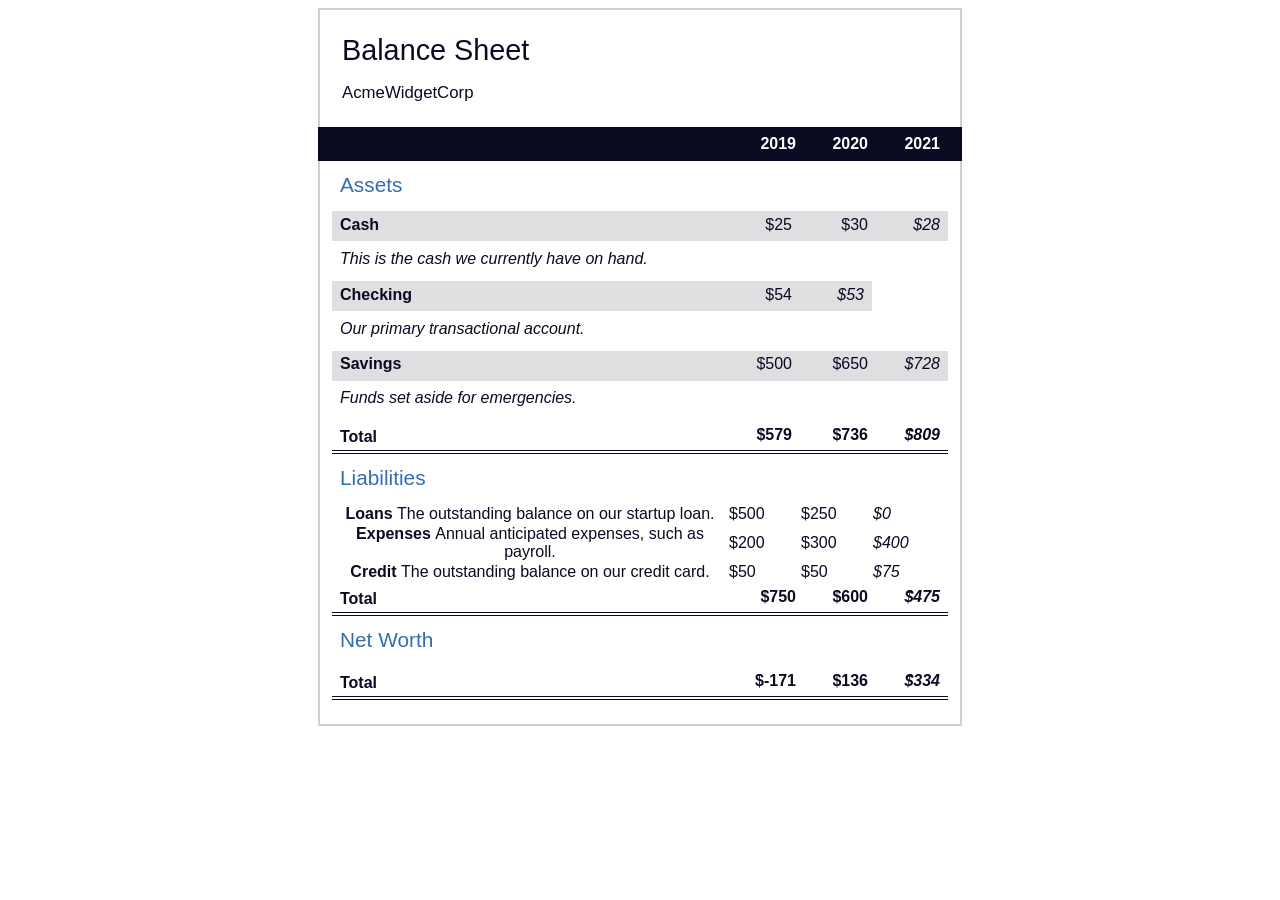
<file: CCS Pseudo Selectors/index.html>
<!DOCTYPE html>
<html>
    <head>
         <meta charset="UTF-8">
         <meta name="viewport" content="width=device-width, initial-scale=1.0">
         <title>Balance Sheet</title>
         <link rel="stylesheet" type="text/css" href="./styles.css">
    </head>
    <body>
        <main>
            <section> <!-- enborders the whole table-->
                <h1> <!-- heading + subtitle-->
                    <span class="flex">   <!--creates a flexbox container for the 2 spans-->
                        <span>AcmeWidgetCorp</span> <!--creating separation in heading elements so that we can later reverse them in CSS for accesicility screen readers: reading first the balance sheet, then the company, will make the reader think the company belongs to the balance sheet.  -->
                        <span>Balance Sheet</span>
                    </span>
                </h1>
                <div id="years" aria-hidden="true"> <!-- black-label year container-->    <!--aria-hidden to hide this section to screen reader; it will be confusing to hear the company and then year, no hearing reference -->                  
                    <span class="year">2019</span> <!--year containers x 3-->
                    <span class="year">2020</span> 
                    <span class="year">2021</span> 
                </div>
                <div class="table-wrap"> <!--container surrounding the 3 tables-->
                    <table>  <!-- Table 1; Assets -->
                        <caption>Assets</caption> <!-- table title, must be place first in hiearchy-->
                        <thead> <!--Invisible, only for screen reading purposes--> <!--table head, as specified below, this is a row-->
                            <tr> <!--table row-->
                              <td></td> <!--empty. Needed for screen reader 4 colum layout-->
                              <th><span class="sr-only year">2019</span></th> <!--screen reader only; year-->
                              <th><span class="sr-only year">2020</span></th>
                              <th class="current"><span class="sr-only year">2021</span></th> <!--class current-->
                            </tr>
                        </thead>
                        <tbody> <!-- visibile table beings-->
                            <tr class="data"> <!--row 1; Cash-->
                                <th>Cash <span class="description">This is the cash we currently have on hand.</span></th> <!--table head; + span:description-->
                                <td>$25</td> <!-- data cell 1 -->
                                <td>$30</td> <!-- data cell 2 -->
                                <td class="current">$28</td> <!-- data cell 3; class current-->
                            </tr> 
                            <tr class="data"> <!--row 2; Checking -->
                                <th>Checking <span class="description">Our primary transactional account.</span></th> 
                                <td>$54</td>  
                                <td class="current">$53</td> 
                            </tr>
                            <tr class="data"> <!--row 3-->
                                <th>Savings <span class="description">Funds set aside for emergencies.</span></th>
                                <td>$500</td>
                                <td>$650</td>
                                <td class="current">$728</td>
                            </tr>
                            <tr class="total"> <!--total-->
                                <th>Total <span class="sr-only">Assets</span></th> <!--Acccesibility; visually, customers should only see "Total" (Seeing "Total Assets" is redoundant). But, accesibility customers should be able to hear "Total Assets", for orientation. -->
                                <td>$579</td>
                                <td>$736</td>
                                <td class="current">$809</td>
                            </tr> 
                        </tbody>
                    </table>
                    <table> <!-- Table 2; Liabilities -->
                        <caption>Liabilities</caption> <!--table title, must be place first in hiearchy-->
                        <thead>  <!--Invisible, only for screen reading purposes--> <!--table head, as specified below, this is a row-->
                            <tr> <!--table row-->
                                <td></td> <!--empty. Needed for screen reader 4 colum layout-->
                                <th><span class="sr-only">2019</span></th> <!--screen reader only; year-->
                                <th><span class="sr-only">2020</span></th>
                                <th><span class="sr-only">2021</span></th>
                              <tr>
                        </thead>
                        <tbody> <!-- visibile table beings-->
                            <tr class="data"></tr> <!--row 1; Loans-->
                                <th>Loans <span class="description">The outstanding balance on our startup loan.</span></th>
                                <td>$500</td>
                                <td>$250</td>
                                <td class="current">$0</td>
                            <tr class="data"></tr> <!--row 2; Expenses-->
                                <th>Expenses <span class="description">Annual anticipated expenses, such as payroll.</span></th>
                                <td>$200</td>
                                <td>$300</td>
                                <td class="current">$400</td>
                            <tr class="data"></tr> <!--row 3; Credit-->
                                <th>Credit <span class="description">The outstanding balance on our credit card.</span></th>
                                <td>$50</td>
                                <td>$50</td>
                                <td class="current">$75</td>
                            <tr class="total"> <!--total-->
                                <th>Total <span class="sr-only">Liabilities</span></th>  <!--Acccesibility: visually, customers should only see "Total" (Seeing "Total Liabilities" is redoundant). But, accesibility customers should be able to hear "Total Liabilities", for orientation. -->
                                <td>$750</td>
                                <td>$600</td>
                                <td class="current">$475</td>
                            </tr> 
                        </tbody>
                    </table> 
                    <table> <!-- Table 3; Net Worth -->
                        <caption>Net Worth</caption> <!-- Remeber, a captions must be the first element of a table-->
                        <thead>
                            <tr>
                                <td></td> <!--empty-->
                                <th><span class="sr-only">2019</span></th>
                                <th><span class="sr-only">2020</span></th>
                                <th><span class="sr-only">2021</span></th>
                            </tr>
                        </thead>
                        <tbody>
                            <tr class="total"> <!--the TOTAL row-->
                                <th>Total <span class="sr-only">Net Worth</span></th> <!--Acccesibility: visually, customers should only see "Total" (Seeing "Total Net Worth" is redoundant). But, accesibility customers should be able to hear "Total New Worth", for orientation.-->
                                <td>$-171</td>
                                <td>$136</td>
                                <td class="current">$334</td>
                              </tr> 
                        </tbody>
                    </table> 
                </div>
            </section>
        </main>
    </body>
</html>
</file>
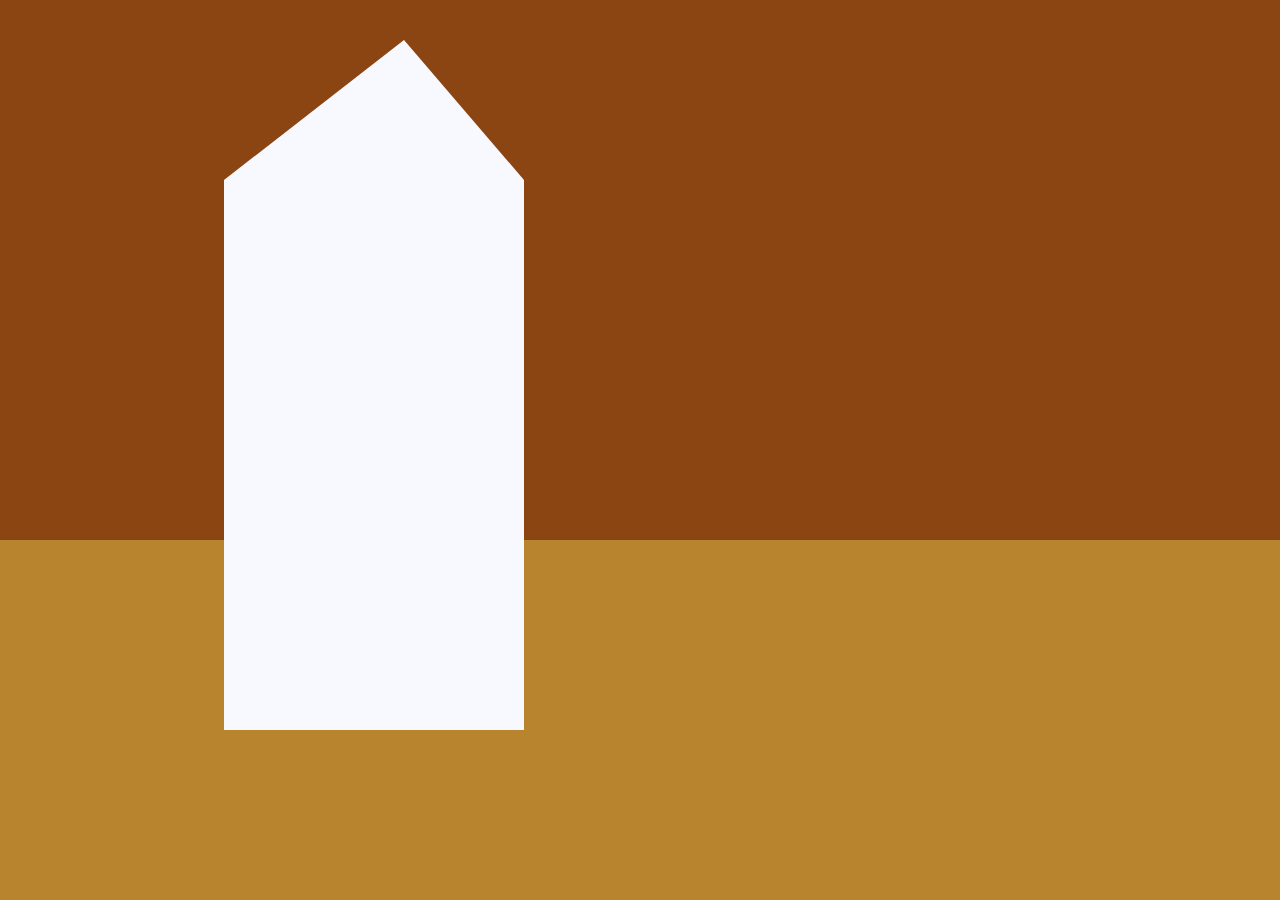
<file: Picasso/index.html>
<!DOCTYPE html>
<html>
  <head>
    <meta charset="utf-8">
    <title>Picasso Painting</title>
    <link rel="stylesheet" type="text/css" href="./styles.css" />
    <link rel="stylesheet" href="https://use.fontawesome.com/releases/v5.8.2/css/all.css"/>
  </head>
  <body>
    <div id="back-wall"></div> <!--background-->
      <div class="characters"></div> <!-- painting's characters container-->
       <div id="offwhite-character"> <!-- offwhite character container-->
          <div id="white-hat"></div> <!--white hat-->
          <div id="black-mask"> <!-- black  mask-->
            <div class="eyes left"></div> <!--mask's left eye-->
            <div class="eyes right"></div> <!-- mask's right eye-->
          </div> 
          <div id="gray-instrument"> <!-- gray instrument-->
            <div class="black-dot"></div> <!--gray instrument's black dot 1-->
            <div class="black-dot"></div> <!--gray instrument's black dot 2-->
            <div class="black-dot"></div> <!--gray instrument's black dot 3-->
            <div class="black-dot"></div> <!--gray instrument's black dot 4-->
            <div class="black-dot"></div> <!--gray instrument's black dot 5-->
          </div> 
          <div id="tan-table"></div> <!-- tan table-->
       </div>
  </body>
</html>
</file>
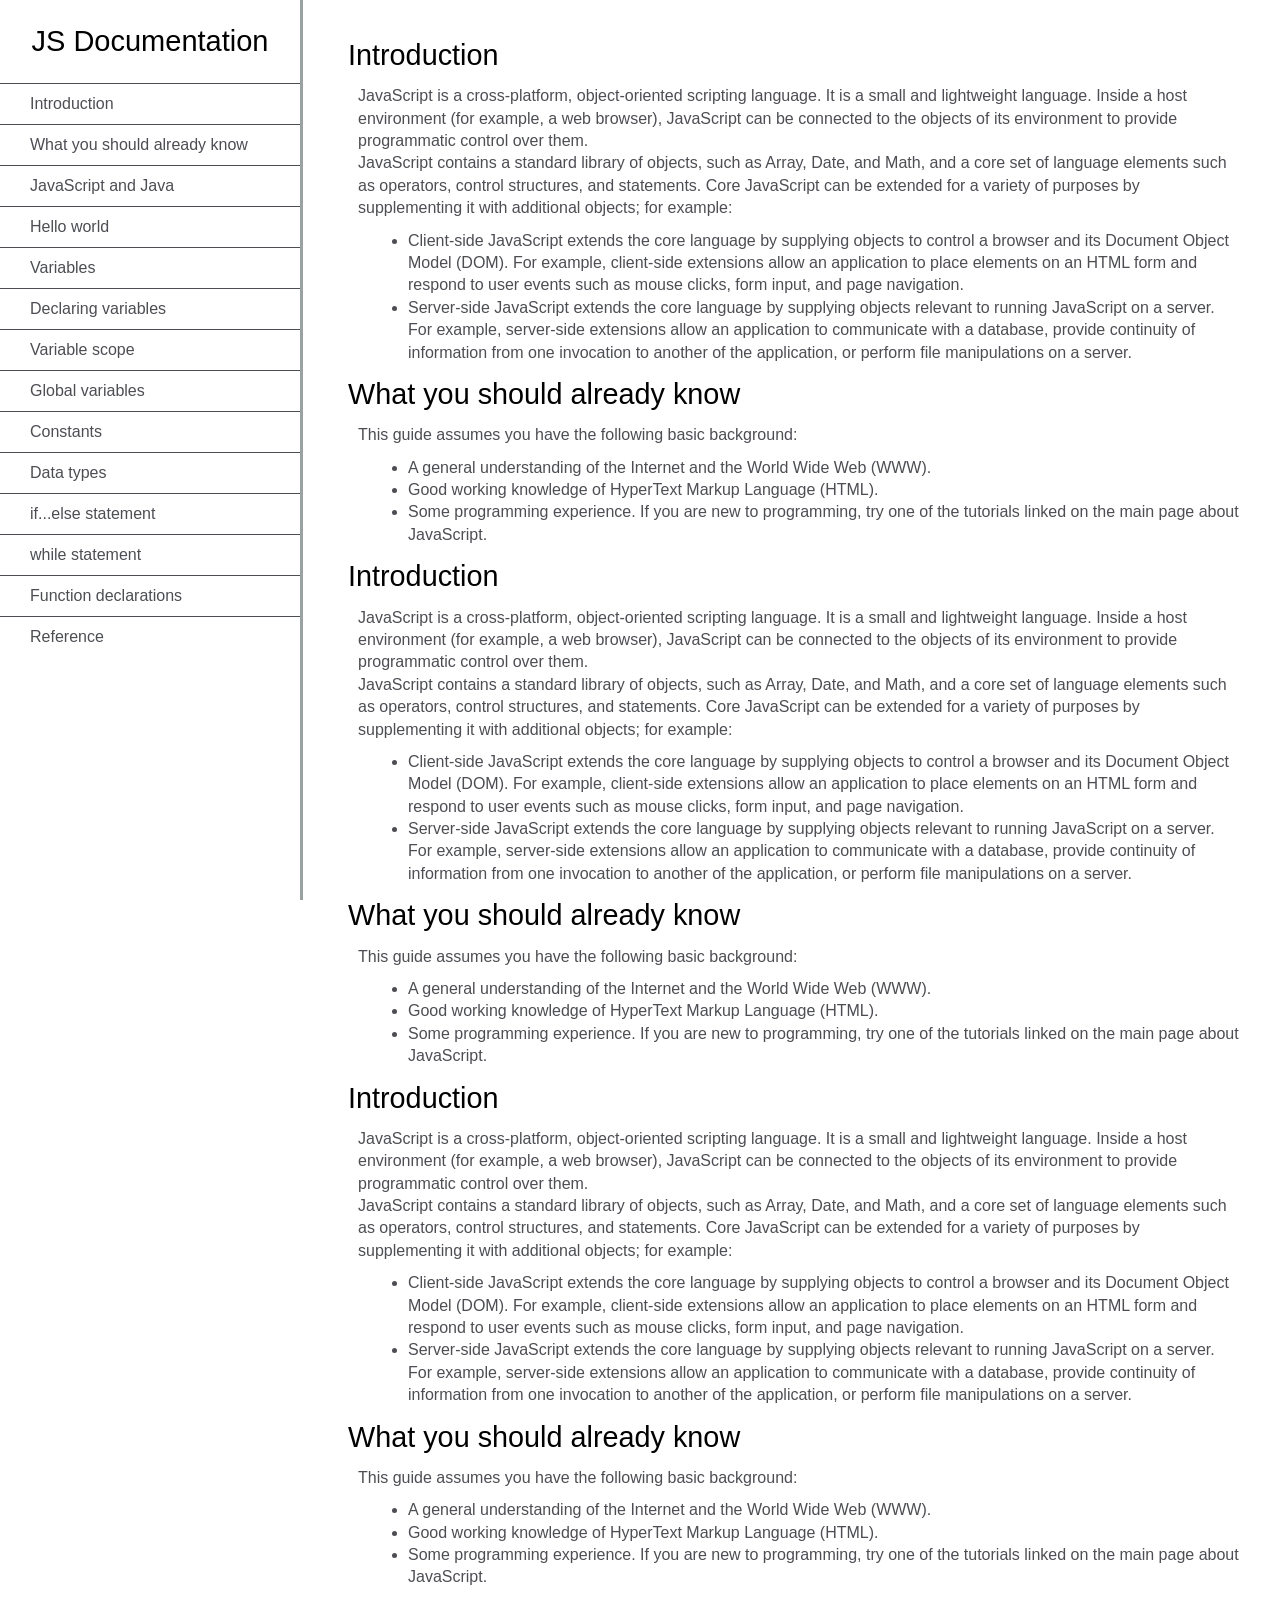
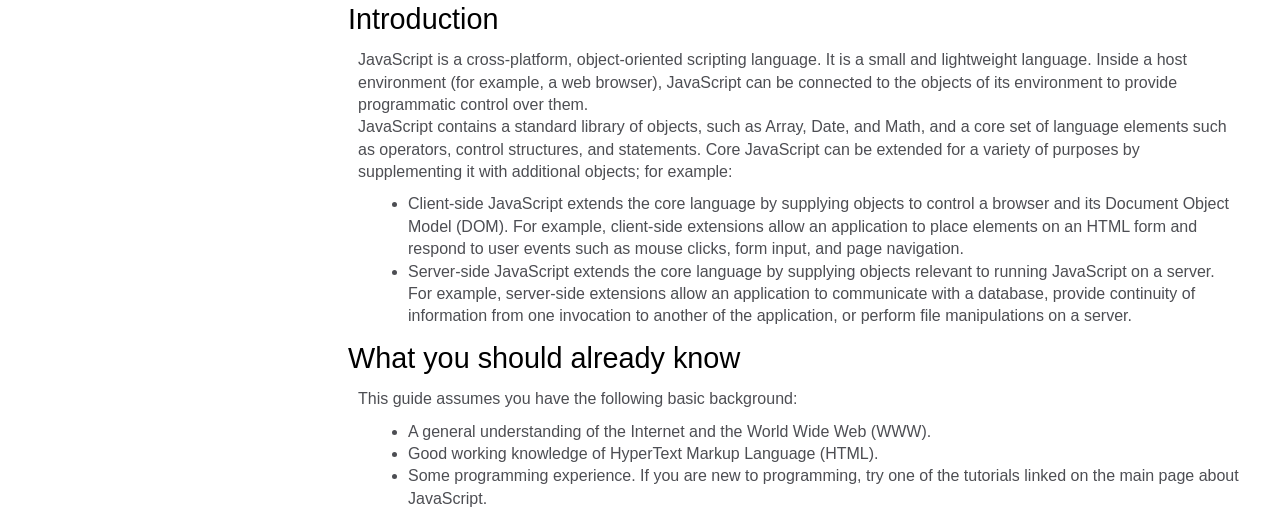
<file: Technical Documentation/index.html>
<!DOCTYPE html>
<html lang="en">
  <head>
    <meta charset="UTF-8" />
    <meta name="viewport" content="width=device-width, initial-scale=1.0" />
    <link href="styles.css" rel="stylesheet" type="text/css" />
    <title>TESTS</title>
  </head>
  <body>
    <nav id="navbar">
      <header>JS Documentation</header>
      <ul id="navbar-list">
        <li>
          <a class="nav-link" href="#Introduction">Introduction</a>
        </li>
        <li>
          <a class="nav-link" href="#What_you_should_already_know"
            >What you should already know</a
          >
        </li>
        <li>
          <a class="nav-link" href="#JavaScript_and_Java"
            >JavaScript and Java</a
          >
        </li>
        <li><a class="nav-link" href="#Hello_world">Hello world</a></li>
        <li><a class="nav-link" href="#Variables">Variables</a></li>
        <li>
          <a class="nav-link" href="#Declaring_variables"
            >Declaring variables</a
          >
        </li>
        <li><a class="nav-link" href="#Variable_scope">Variable scope</a></li>
        <li>
          <a class="nav-link" href="#Global_variables">Global variables</a>
        </li>
        <li><a class="nav-link" href="#Constants">Constants</a></li>
        <li><a class="nav-link" href="#Data_types">Data types</a></li>
        <li>
          <a class="nav-link" href="#if...else_statement"
            >if...else statement</a
          >
        </li>
        <li><a class="nav-link" href="#while_statement">while statement</a></li>
        <li>
          <a class="nav-link" href="#Function_declarations"
            >Function declarations</a
          >
        </li>
        <li><a class="nav-link" href="#Reference">Reference</a></li>
      </ul>
    </nav>
    <div id="main-doc">
      <section class="main-section">
        <header>Introduction</header>
        <article>
          <p>
            JavaScript is a cross-platform, object-oriented scripting language.
            It is a small and lightweight language. Inside a host environment
            (for example, a web browser), JavaScript can be connected to the
            objects of its environment to provide programmatic control over
            them.
            <br />
            JavaScript contains a standard library of objects, such as Array,
            Date, and Math, and a core set of language elements such as
            operators, control structures, and statements. Core JavaScript can
            be extended for a variety of purposes by supplementing it with
            additional objects; for example:
          </p>
          <ul>
            <li>
              Client-side JavaScript extends the core language by supplying
              objects to control a browser and its Document Object Model (DOM).
              For example, client-side extensions allow an application to place
              elements on an HTML form and respond to user events such as mouse
              clicks, form input, and page navigation.
            </li>
            <li>
              Server-side JavaScript extends the core language by supplying
              objects relevant to running JavaScript on a server. For example,
              server-side extensions allow an application to communicate with a
              database, provide continuity of information from one invocation to
              another of the application, or perform file manipulations on a
              server.
            </li>
          </ul>
        </article>
      </section>
      <section class="main-section">
        <header>What you should already know</header>
        <article>
          <p>This guide assumes you have the following basic background:</p>
          <ul>
            <li>
              A general understanding of the Internet and the World Wide Web
              (WWW).
            </li>
            <li>Good working knowledge of HyperText Markup Language (HTML).</li>
            <li>
              Some programming experience. If you are new to programming, try
              one of the tutorials linked on the main page about JavaScript.
            </li>
          </ul>
        </article>
      </section>
      <section class="main-section">
        <header>Introduction</header>
        <article>
          <p>
            JavaScript is a cross-platform, object-oriented scripting language.
            It is a small and lightweight language. Inside a host environment
            (for example, a web browser), JavaScript can be connected to the
            objects of its environment to provide programmatic control over
            them. <br />
            JavaScript contains a standard library of objects, such as Array,
            Date, and Math, and a core set of language elements such as
            operators, control structures, and statements. Core JavaScript can
            be extended for a variety of purposes by supplementing it with
            additional objects; for example:
          </p>
          <ul>
            <li>
              Client-side JavaScript extends the core language by supplying
              objects to control a browser and its Document Object Model (DOM).
              For example, client-side extensions allow an application to place
              elements on an HTML form and respond to user events such as mouse
              clicks, form input, and page navigation.
            </li>
            <li>
              Server-side JavaScript extends the core language by supplying
              objects relevant to running JavaScript on a server. For example,
              server-side extensions allow an application to communicate with a
              database, provide continuity of information from one invocation to
              another of the application, or perform file manipulations on a
              server.
            </li>
          </ul>
        </article>
      </section>
      <section class="main-section">
        <header>What you should already know</header>
        <article>
          <p>This guide assumes you have the following basic background:</p>
          <ul>
            <li>
              A general understanding of the Internet and the World Wide Web
              (WWW).
            </li>
            <li>Good working knowledge of HyperText Markup Language (HTML).</li>
            <li>
              Some programming experience. If you are new to programming, try
              one of the tutorials linked on the main page about JavaScript.
            </li>
          </ul>
        </article>
      </section>
      <section class="main-section">
        <header>Introduction</header>
        <article>
          <p>
            JavaScript is a cross-platform, object-oriented scripting language.
            It is a small and lightweight language. Inside a host environment
            (for example, a web browser), JavaScript can be connected to the
            objects of its environment to provide programmatic control over
            them. <br />
            JavaScript contains a standard library of objects, such as Array,
            Date, and Math, and a core set of language elements such as
            operators, control structures, and statements. Core JavaScript can
            be extended for a variety of purposes by supplementing it with
            additional objects; for example:
          </p>
          <ul>
            <li>
              Client-side JavaScript extends the core language by supplying
              objects to control a browser and its Document Object Model (DOM).
              For example, client-side extensions allow an application to place
              elements on an HTML form and respond to user events such as mouse
              clicks, form input, and page navigation.
            </li>
            <li>
              Server-side JavaScript extends the core language by supplying
              objects relevant to running JavaScript on a server. For example,
              server-side extensions allow an application to communicate with a
              database, provide continuity of information from one invocation to
              another of the application, or perform file manipulations on a
              server.
            </li>
          </ul>
        </article>
      </section>
      <section class="main-section">
        <header>What you should already know</header>
        <article>
          <p>This guide assumes you have the following basic background:</p>
          <ul>
            <li>
              A general understanding of the Internet and the World Wide Web
              (WWW).
            </li>
            <li>Good working knowledge of HyperText Markup Language (HTML).</li>
            <li>
              Some programming experience. If you are new to programming, try
              one of the tutorials linked on the main page about JavaScript.
            </li>
          </ul>
        </article>
      </section>
      <section class="main-section">
        <header>Introduction</header>
        <article>
          <p>
            JavaScript is a cross-platform, object-oriented scripting language.
            It is a small and lightweight language. Inside a host environment
            (for example, a web browser), JavaScript can be connected to the
            objects of its environment to provide programmatic control over
            them. <br />
            JavaScript contains a standard library of objects, such as Array,
            Date, and Math, and a core set of language elements such as
            operators, control structures, and statements. Core JavaScript can
            be extended for a variety of purposes by supplementing it with
            additional objects; for example:
          </p>
          <ul>
            <li>
              Client-side JavaScript extends the core language by supplying
              objects to control a browser and its Document Object Model (DOM).
              For example, client-side extensions allow an application to place
              elements on an HTML form and respond to user events such as mouse
              clicks, form input, and page navigation.
            </li>
            <li>
              Server-side JavaScript extends the core language by supplying
              objects relevant to running JavaScript on a server. For example,
              server-side extensions allow an application to communicate with a
              database, provide continuity of information from one invocation to
              another of the application, or perform file manipulations on a
              server.
            </li>
          </ul>
        </article>
      </section>
      <section class="main-section">
        <header>What you should already know</header>
        <article>
          <p>This guide assumes you have the following basic background:</p>
          <ul>
            <li>
              A general understanding of the Internet and the World Wide Web
              (WWW).
            </li>
            <li>Good working knowledge of HyperText Markup Language (HTML).</li>
            <li>
              Some programming experience. If you are new to programming, try
              one of the tutorials linked on the main page about JavaScript.
            </li>
          </ul>
        </article>
      </section>
    </div>
  </body>
</html>
</file>
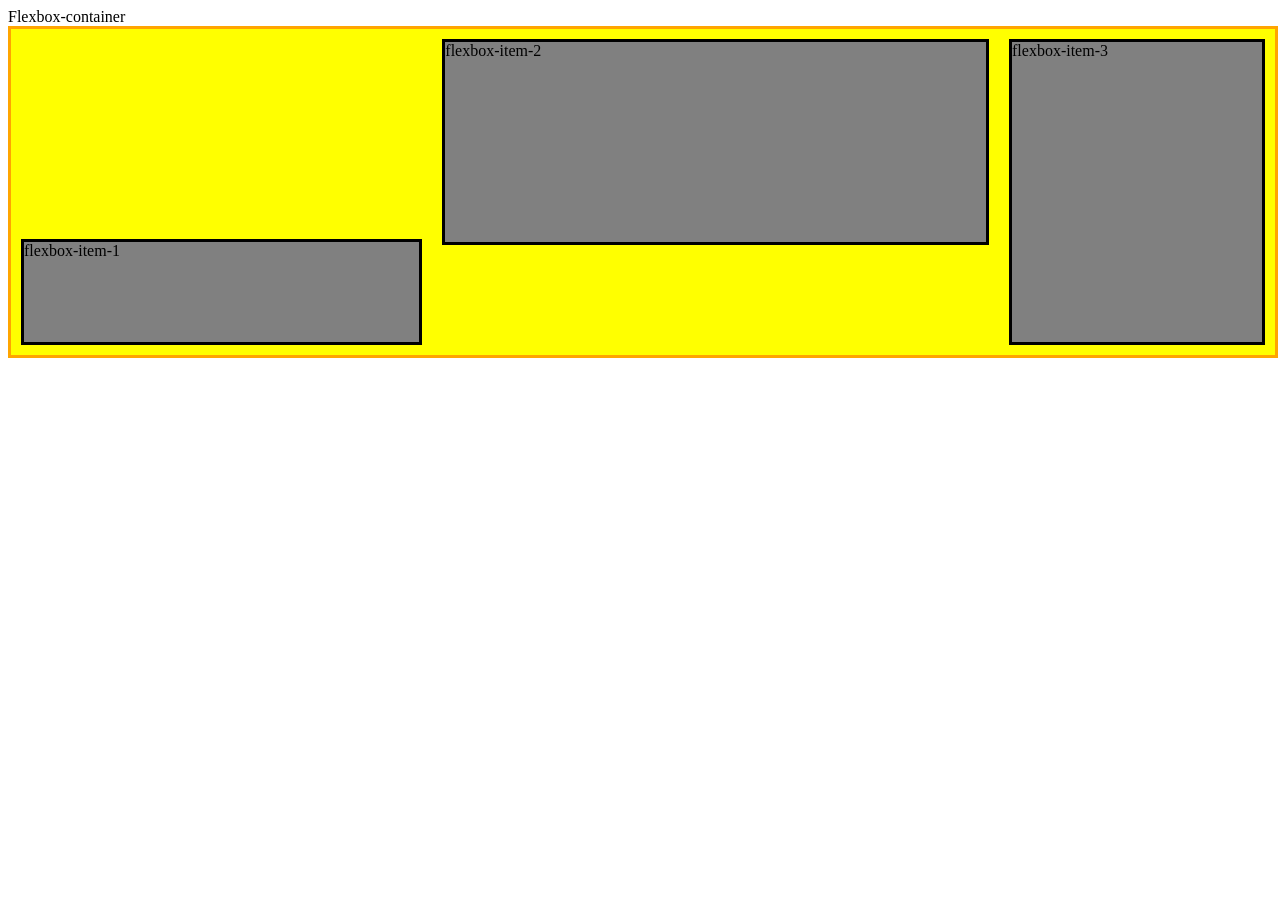
<file: Test - flexbox/index.html>
<!DOCTYPE html>
<html lang="en">
  <head>
    <meta charset="UTF-8" />
    <meta name="viewport" content="width=device-width, initial-scale=1.0" />
    <link href="styles.css" rel="stylesheet" type="text/css" />
    <title>Test</title>
  </head>
  <body>
    Flexbox-container
    <div class="flexbox-container">
      <div class="flexbox-item flexbox-item-1">flexbox-item-1</div>
      <div class="flexbox-item flexbox-item-2">flexbox-item-2</div>
      <div class="flexbox-item flexbox-item-3">flexbox-item-3</div>
    </div>
  </body>
</html>
</file>
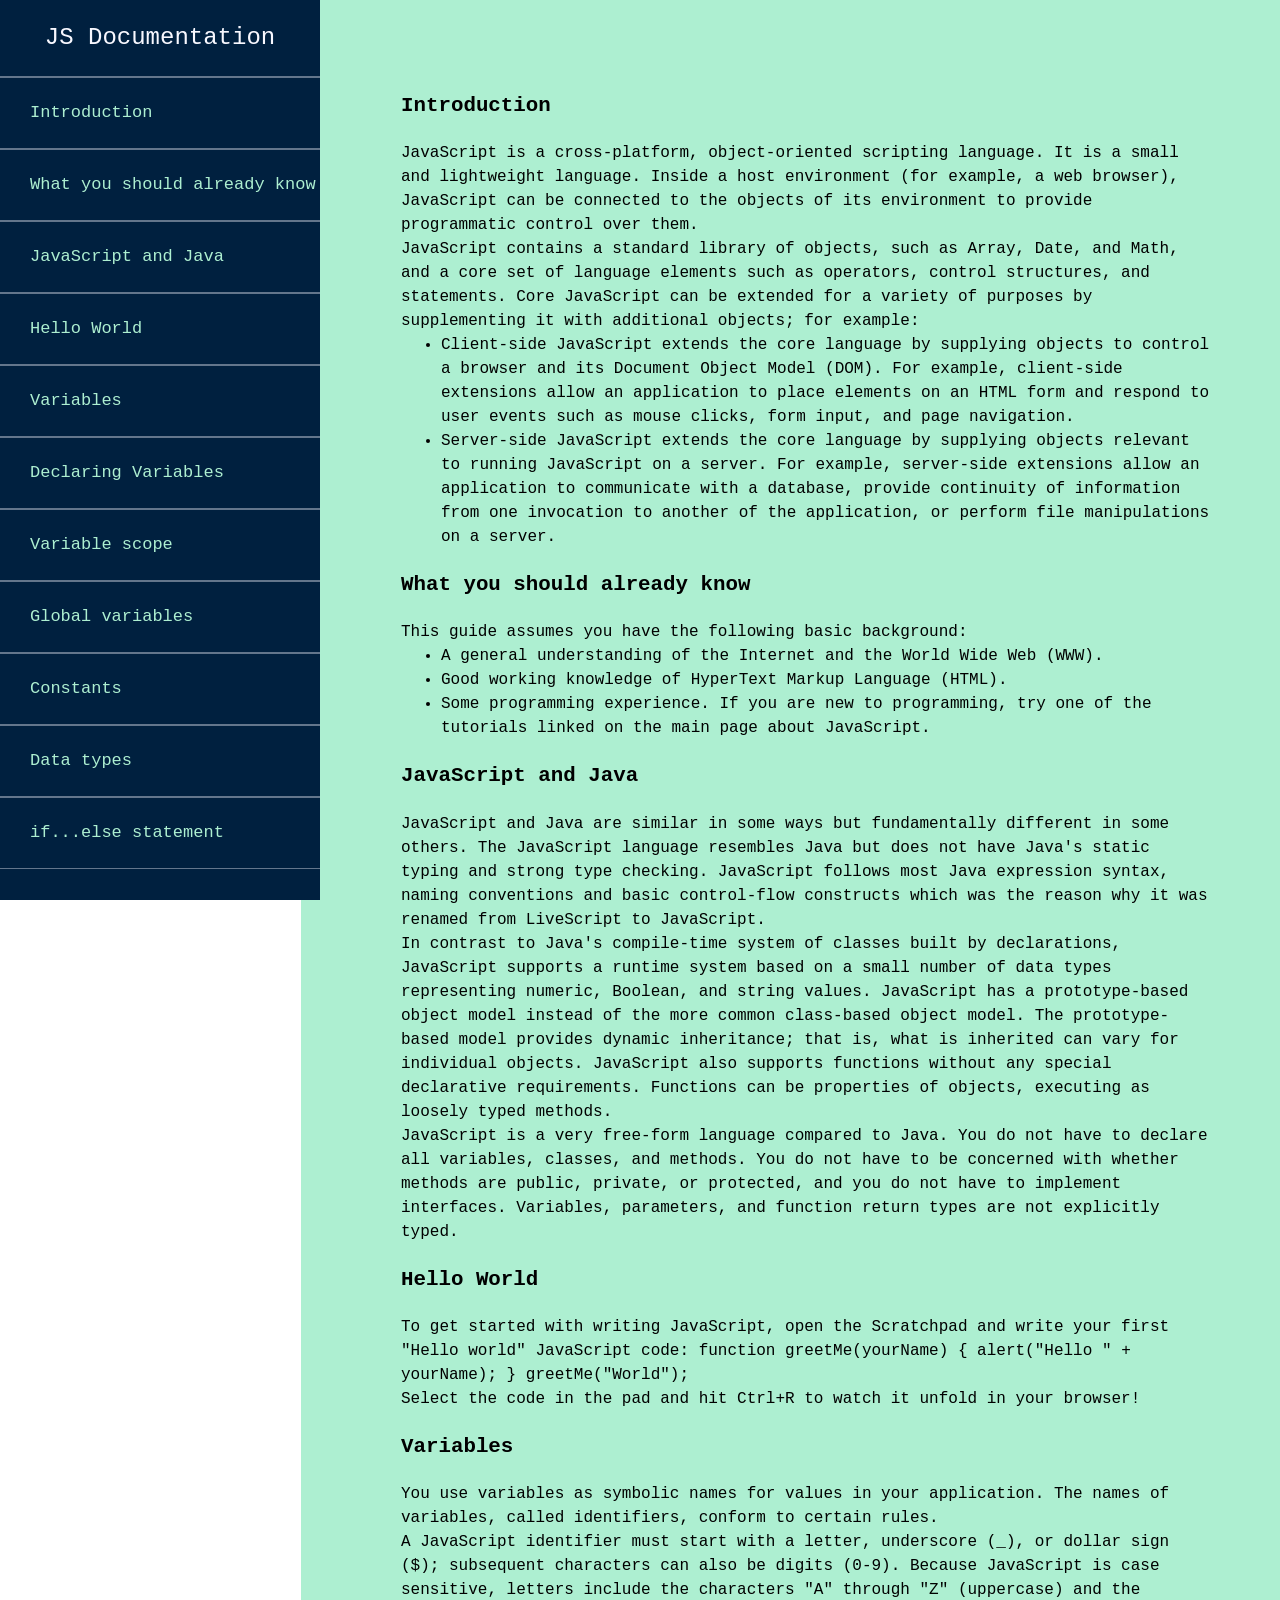
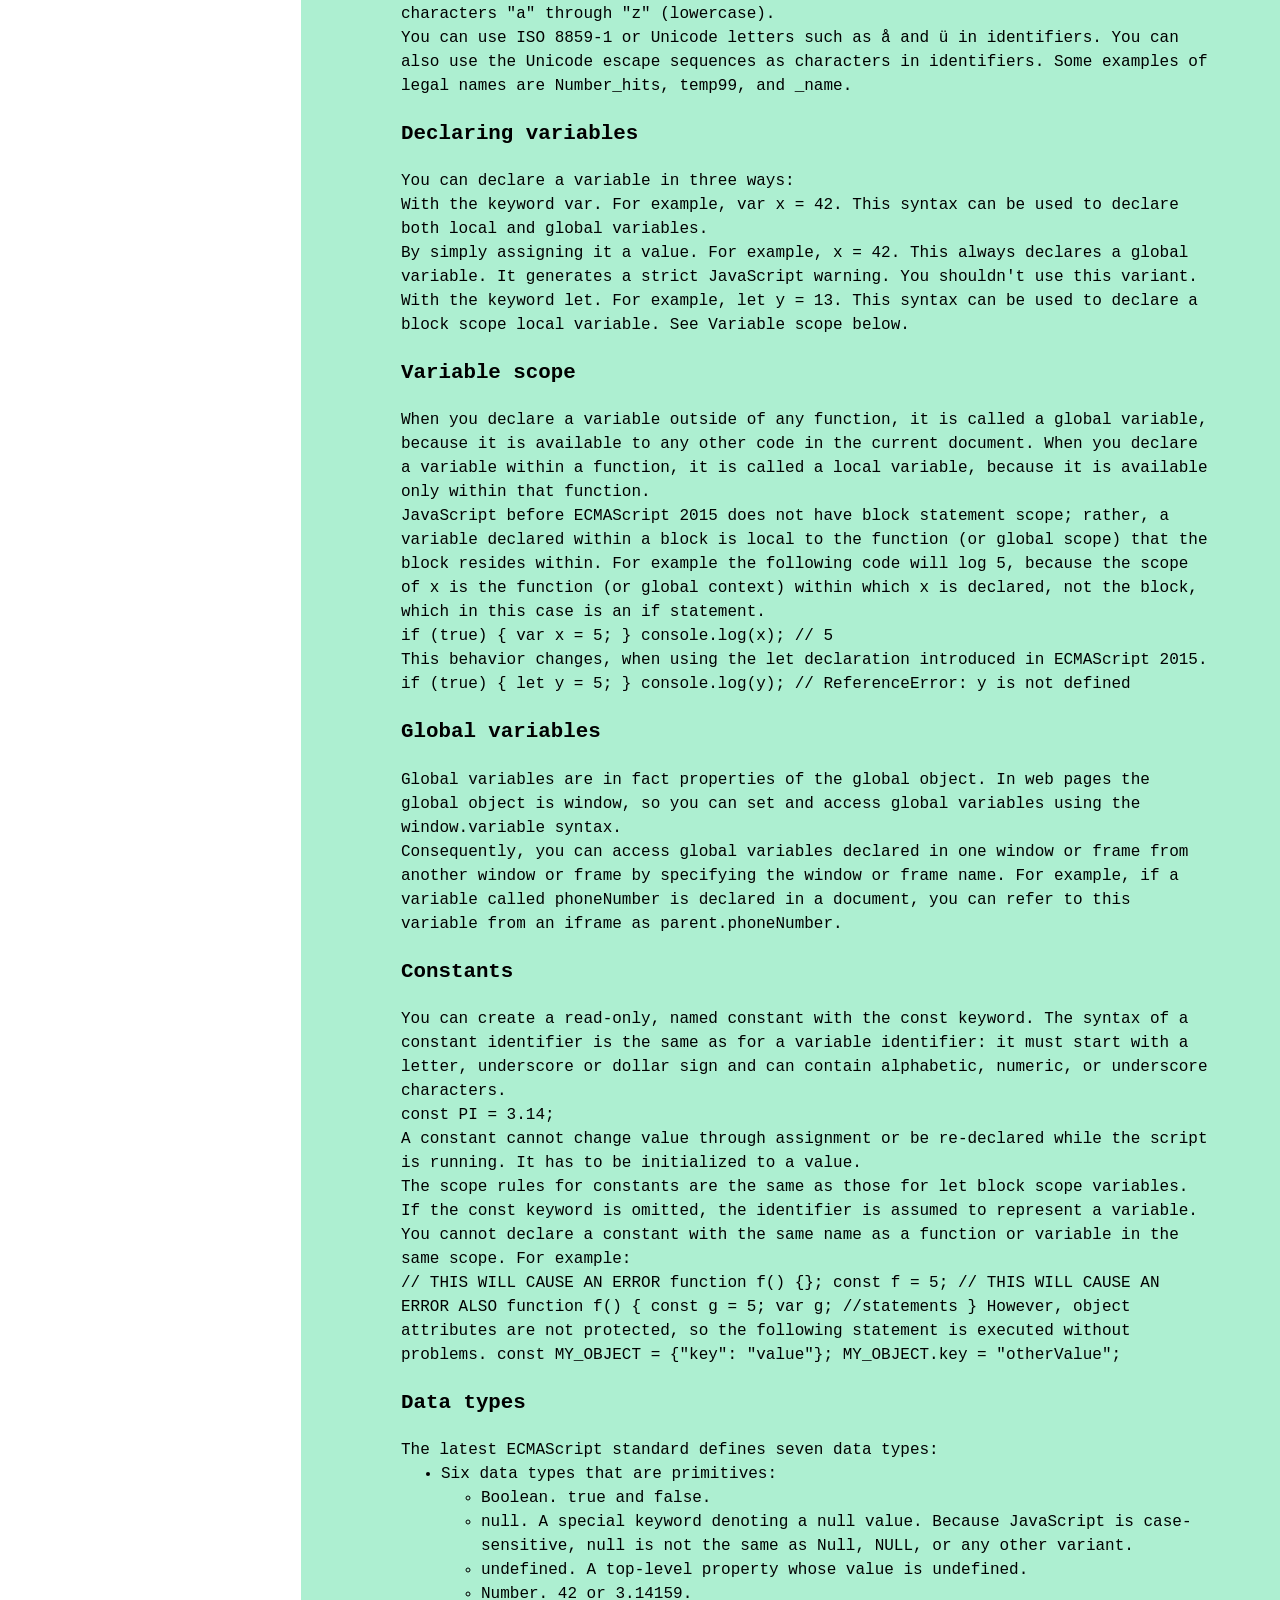
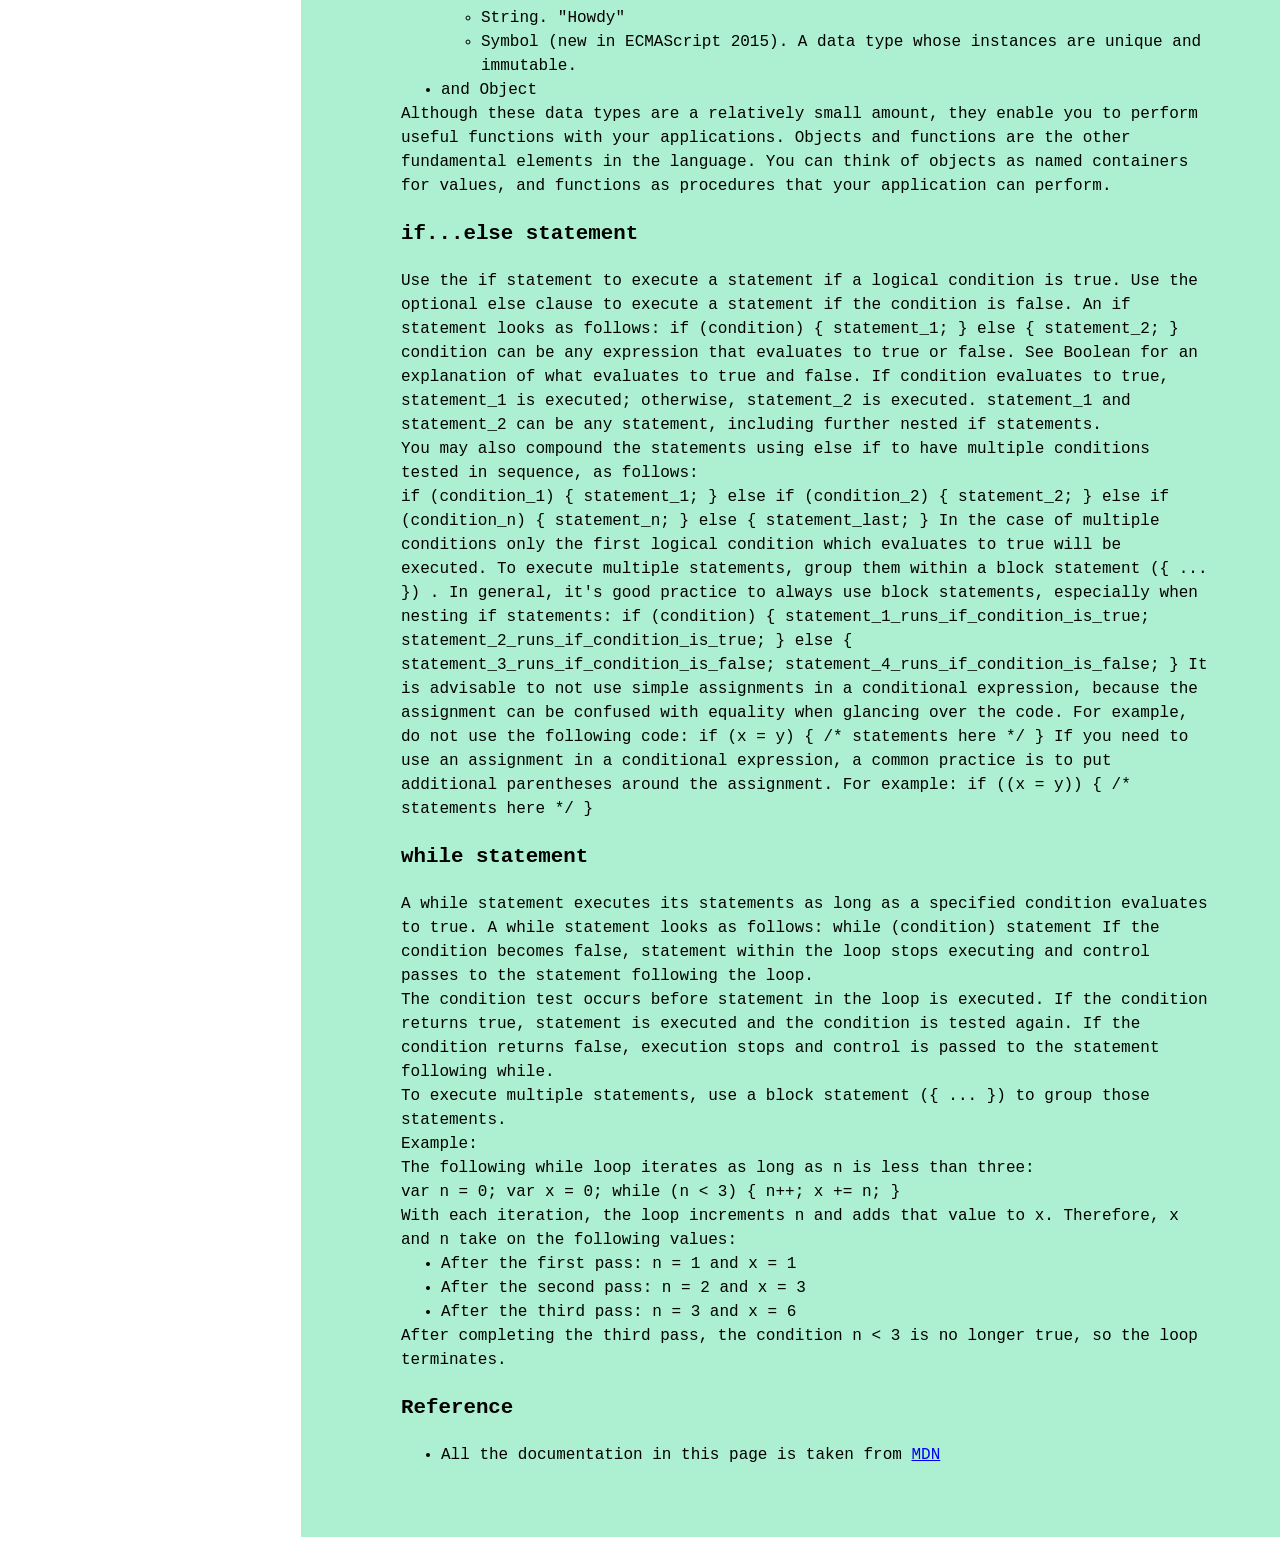
<file: Technical Documentation/Testing/index.html>
<!DOCTYPE html>
<html lang="en">
  <head>
    <meta charset="UTF-8" />
    <meta http-equiv="X-UA-Compatible" content="IE=edge" />
    <meta name="viewport" content="width=device-width, initial-scale=1.0" />
    <link href="styles.css" type="text/css" rel="stylesheet" />
    <title>Test 2.0</title>
  </head>
  <body>
    <nav id="navbar">
      <header>JS Documentation</header>
      <ul>
        <li><a class="nav-link" href="#Introduction">Introduction</a></li>
        <li>
          <a class="nav-link" href="#What_you_should_already_know"
            >What you should already know</a
          >
        </li>
        <li>
          <a class="nav-link" href="#JavaScript_and_Java"
            >JavaScript and Java</a
          >
        </li>
        <li><a class="nav-link" href="#Hello_world">Hello World</a></li>
        <li><a class="nav-link" href="#Variables">Variables</a></li>
        <li>
          <a class="nav-link" href="#Declaring_variables"
            >Declaring Variables</a
          >
        </li>
        <li><a class="nav-link" href="#Variable_scope">Variable scope</a></li>
        <li>
          <a class="nav-link" href="#Global_variables">Global variables</a>
        </li>
        <li><a class="nav-link" href="#Constants">Constants</a></li>
        <li><a class="nav-link" href="#Data_types">Data types</a></li>
        <li>
          <a class="nav-link" href="#if...else_statement"
            >if...else statement</a
          >
        </li>
        <li><a class="nav-link" href="#while_statement">while statement</a></li>
        <li><a class="nav-link" href="#Reference">Reference</a></li>
      </ul>
    </nav>

    <main id="main-doc">
      <section class="main-section" id="Introduction">
        <header>Introduction</header>
        <article>
          <p>
            JavaScript is a cross-platform, object-oriented scripting language.
            It is a small and lightweight language. Inside a host environment
            (for example, a web browser), JavaScript can be connected to the
            objects of its environment to provide programmatic control over
            them.
          </p>

          <p>
            JavaScript contains a standard library of objects, such as Array,
            Date, and Math, and a core set of language elements such as
            operators, control structures, and statements. Core JavaScript can
            be extended for a variety of purposes by supplementing it with
            additional objects; for example:
          </p>
          <ul>
            <li>
              Client-side JavaScript extends the core language by supplying
              objects to control a browser and its Document Object Model (DOM).
              For example, client-side extensions allow an application to place
              elements on an HTML form and respond to user events such as mouse
              clicks, form input, and page navigation.
            </li>
            <li>
              Server-side JavaScript extends the core language by supplying
              objects relevant to running JavaScript on a server. For example,
              server-side extensions allow an application to communicate with a
              database, provide continuity of information from one invocation to
              another of the application, or perform file manipulations on a
              server.
            </li>
          </ul>
        </article>
      </section>

      <section class="main-section" id="What_you_should_already_know">
        <header>What you should already know</header>
        <article>
          <p>This guide assumes you have the following basic background:</p>

          <ul>
            <li>
              A general understanding of the Internet and the World Wide Web
              (WWW).
            </li>
            <li>Good working knowledge of HyperText Markup Language (HTML).</li>
            <li>
              Some programming experience. If you are new to programming, try
              one of the tutorials linked on the main page about JavaScript.
            </li>
          </ul>
        </article>
      </section>

      <section class="main-section" id="JavaScript_and_Java">
        <header>JavaScript and Java</header>
        <article>
          <p>
            JavaScript and Java are similar in some ways but fundamentally
            different in some others. The JavaScript language resembles Java but
            does not have Java's static typing and strong type checking.
            JavaScript follows most Java expression syntax, naming conventions
            and basic control-flow constructs which was the reason why it was
            renamed from LiveScript to JavaScript.
          </p>

          <p>
            In contrast to Java's compile-time system of classes built by
            declarations, JavaScript supports a runtime system based on a small
            number of data types representing numeric, Boolean, and string
            values. JavaScript has a prototype-based object model instead of the
            more common class-based object model. The prototype-based model
            provides dynamic inheritance; that is, what is inherited can vary
            for individual objects. JavaScript also supports functions without
            any special declarative requirements. Functions can be properties of
            objects, executing as loosely typed methods.
          </p>
          <p>
            JavaScript is a very free-form language compared to Java. You do not
            have to declare all variables, classes, and methods. You do not have
            to be concerned with whether methods are public, private, or
            protected, and you do not have to implement interfaces. Variables,
            parameters, and function return types are not explicitly typed.
          </p>
        </article>
      </section>

      <section class="main-section" id="Hello_world">
        <header>Hello World</header>
        <article>
          <p>
            To get started with writing JavaScript, open the Scratchpad and
            write your first "Hello world" JavaScript code:
            <code
              >function greetMe(yourName) { alert("Hello " + yourName); }
              greetMe("World");
            </code>
          </p>

          <p>
            Select the code in the pad and hit Ctrl+R to watch it unfold in your
            browser!
          </p>
        </article>
      </section>

      <section class="main-section" id="Variables">
        <header>Variables</header>
        <article>
          <p>
            You use variables as symbolic names for values in your application.
            The names of variables, called identifiers, conform to certain
            rules.
          </p>
          <p>
            A JavaScript identifier must start with a letter, underscore (_), or
            dollar sign ($); subsequent characters can also be digits (0-9).
            Because JavaScript is case sensitive, letters include the characters
            "A" through "Z" (uppercase) and the characters "a" through "z"
            (lowercase).
          </p>
          <p>
            You can use ISO 8859-1 or Unicode letters such as å and ü in
            identifiers. You can also use the Unicode escape sequences as
            characters in identifiers. Some examples of legal names are
            Number_hits, temp99, and _name.
          </p>
        </article>
      </section>
      <section class="main-section" id="Declaring_variables">
        <header>Declaring variables</header>
        <article>
          You can declare a variable in three ways:
          <p>
            With the keyword var. For example, <code>var x = 42.</code> This
            syntax can be used to declare both local and global variables.
          </p>
          <p>
            By simply assigning it a value. For example,
            <code>x = 42.</code> This always declares a global variable. It
            generates a strict JavaScript warning. You shouldn't use this
            variant.
          </p>
          <p>
            With the keyword let. For example,<code> let y = 13.</code> This
            syntax can be used to declare a block scope local variable. See
            Variable scope below.
          </p>
        </article>
      </section>
      <section class="main-section" id="Variable_scope">
        <header>Variable scope</header>
        <article>
          <p>
            When you declare a variable outside of any function, it is called a
            global variable, because it is available to any other code in the
            current document. When you declare a variable within a function, it
            is called a local variable, because it is available only within that
            function.
          </p>

          <p>
            JavaScript before ECMAScript 2015 does not have block statement
            scope; rather, a variable declared within a block is local to the
            function (or global scope) that the block resides within. For
            example the following code will log 5, because the scope of x is the
            function (or global context) within which x is declared, not the
            block, which in this case is an if statement.
          </p>
          <code>if (true) { var x = 5; } console.log(x); // 5</code>
          <p>
            This behavior changes, when using the let declaration introduced in
            ECMAScript 2015.
          </p>

          <code
            >if (true) { let y = 5; } console.log(y); // ReferenceError: y is
            not defined</code
          >
        </article>
      </section>
      <section class="main-section" id="Global_variables">
        <header>Global variables</header>
        <article>
          <p>
            Global variables are in fact properties of the global object. In web
            pages the global object is window, so you can set and access global
            variables using the window.variable syntax.
          </p>

          <p>
            Consequently, you can access global variables declared in one window
            or frame from another window or frame by specifying the window or
            frame name. For example, if a variable called phoneNumber is
            declared in a document, you can refer to this variable from an
            iframe as parent.phoneNumber.
          </p>
        </article>
      </section>
      <section class="main-section" id="Constants">
        <header>Constants</header>
        <article>
          <p>
            You can create a read-only, named constant with the const keyword.
            The syntax of a constant identifier is the same as for a variable
            identifier: it must start with a letter, underscore or dollar sign
            and can contain alphabetic, numeric, or underscore characters.
          </p>

          <code>const PI = 3.14;</code>
          <p>
            A constant cannot change value through assignment or be re-declared
            while the script is running. It has to be initialized to a value.
          </p>

          <p>
            The scope rules for constants are the same as those for let block
            scope variables. If the const keyword is omitted, the identifier is
            assumed to represent a variable.
          </p>

          <p>
            You cannot declare a constant with the same name as a function or
            variable in the same scope. For example:
          </p>

          <code
            >// THIS WILL CAUSE AN ERROR function f() {}; const f = 5; // THIS
            WILL CAUSE AN ERROR ALSO function f() { const g = 5; var g;
            //statements }</code
          >
          However, object attributes are not protected, so the following
          statement is executed without problems.
          <code
            >const MY_OBJECT = {"key": "value"}; MY_OBJECT.key =
            "otherValue";</code
          >
        </article>
      </section>
      <section class="main-section" id="Data_types">
        <header>Data types</header>
        <article>
          <p>The latest ECMAScript standard defines seven data types:</p>
          <ul>
            <li>
              <p>Six data types that are primitives:</p>
              <ul>
                <li>Boolean. true and false.</li>
                <li>
                  null. A special keyword denoting a null value. Because
                  JavaScript is case-sensitive, null is not the same as Null,
                  NULL, or any other variant.
                </li>
                <li>
                  undefined. A top-level property whose value is undefined.
                </li>
                <li>Number. 42 or 3.14159.</li>
                <li>String. "Howdy"</li>
                <li>
                  Symbol (new in ECMAScript 2015). A data type whose instances
                  are unique and immutable.
                </li>
              </ul>
            </li>

            <li>and Object</li>
          </ul>
          Although these data types are a relatively small amount, they enable
          you to perform useful functions with your applications. Objects and
          functions are the other fundamental elements in the language. You can
          think of objects as named containers for values, and functions as
          procedures that your application can perform.
        </article>
      </section>
      <section class="main-section" id="if...else_statement">
        <header>if...else statement</header>
        <article>
          Use the if statement to execute a statement if a logical condition is
          true. Use the optional else clause to execute a statement if the
          condition is false. An if statement looks as follows:

          <code>if (condition) { statement_1; } else { statement_2; }</code>
          condition can be any expression that evaluates to true or false. See
          Boolean for an explanation of what evaluates to true and false. If
          condition evaluates to true, statement_1 is executed; otherwise,
          statement_2 is executed. statement_1 and statement_2 can be any
          statement, including further nested if statements.
          <p>
            You may also compound the statements using else if to have multiple
            conditions tested in sequence, as follows:
          </p>
          <code
            >if (condition_1) { statement_1; } else if (condition_2) {
            statement_2; } else if (condition_n) { statement_n; } else {
            statement_last; }
          </code>
          In the case of multiple conditions only the first logical condition
          which evaluates to true will be executed. To execute multiple
          statements, group them within a block statement ({ ... }) . In
          general, it's good practice to always use block statements, especially
          when nesting if statements:

          <code
            >if (condition) { statement_1_runs_if_condition_is_true;
            statement_2_runs_if_condition_is_true; } else {
            statement_3_runs_if_condition_is_false;
            statement_4_runs_if_condition_is_false; }</code
          >
          It is advisable to not use simple assignments in a conditional
          expression, because the assignment can be confused with equality when
          glancing over the code. For example, do not use the following code:
          <code>if (x = y) { /* statements here */ }</code> If you need to use
          an assignment in a conditional expression, a common practice is to put
          additional parentheses around the assignment. For example:

          <code>if ((x = y)) { /* statements here */ }</code>
        </article>
      </section>
      <section class="main-section" id="while_statement">
        <header>while statement</header>
        <article>
          A while statement executes its statements as long as a specified
          condition evaluates to true. A while statement looks as follows:

          <code>while (condition) statement</code> If the condition becomes
          false, statement within the loop stops executing and control passes to
          the statement following the loop.

          <p>
            The condition test occurs before statement in the loop is executed.
            If the condition returns true, statement is executed and the
            condition is tested again. If the condition returns false, execution
            stops and control is passed to the statement following while.
          </p>

          <p>
            To execute multiple statements, use a block statement ({ ... }) to
            group those statements.
          </p>

          Example:

          <p>
            The following while loop iterates as long as n is less than three:
          </p>

          <code>var n = 0; var x = 0; while (n &lt; 3) { n++; x += n; }</code>
          <p>
            With each iteration, the loop increments n and adds that value to x.
            Therefore, x and n take on the following values:
          </p>

          <ul>
            <li>After the first pass: n = 1 and x = 1</li>
            <li>After the second pass: n = 2 and x = 3</li>
            <li>After the third pass: n = 3 and x = 6</li>
          </ul>
          <p>
            After completing the third pass, the condition n &lt; 3 is no longer
            true, so the loop terminates.
          </p>
        </article>
      </section>
      <section class="main-section" id="Reference">
        <header>Reference</header>
        <article>
          <ul>
            <li>
              All the documentation in this page is taken from
              <a
                href="https://developer.mozilla.org/en-US/docs/Web/JavaScript/Guide"
                target="_blank"
                >MDN</a
              >
            </li>
          </ul>
        </article>
      </section>
    </main>
  </body>
</html>
</file>
<file: CCS Pseudo Selectors/styles.css>
html {   /* Selects all */
  box-sizing: border-box; /* This "boxes" an element, padding and border will be set by item's actual width and height  */
}

body {    /* targeting the body */
  font-family: sans-serif;  /* no fall back */
  color: #0a0a23; /* font color */
}

section { /* emborders the whole table*/
  max-width: 40rem; /* 40 of the root em; responsive :) */
  margin: 0 auto; /* Zero margin top and bottom, auto on the side for centering */
  border: 2px solid #d0d0d5;
}

h1 {
  max-width: 37.25rem; /* relative; to the root default 16px (16x37.25 = 596px) */ 
  margin: 0 auto; /* centers element */
  padding: 1.5rem 1.25rem;
}

h1 .flex { /* target the h1 flex container, parent of span(AcmeWidgetCorp) and span(Balance Sheet) */
  display: flex; /* establishing a flex box/container */
  flex-direction: column-reverse; /*  this will display the nested elements from bottom to top, in a column */
  gap: 1rem; /* separation/gap between elements at 1x root size (or double spaced)*/
}

h1 .flex span:first-of-type { /* Targets h1 .flex, but the first span (AcmeWidgetCorp)*/
  font-size: 0.7em; 
}

h1 .flex span:last-of-type { /* Targets the h1 .flex last's span element (Balance Sheet)*/
  font-size: 1.2em; /* 1.2 font size of the parent elements */
}

#years { /* targets ID years; the black label year container*/
  display: flex; /* turn it into a flexbox */
  justify-content: flex-end; /* shift it to the end (to the right) */
  top: 0; /* fixes it to the top of container */
  position: sticky; /* It make row stick as the user scrolls down the page*/
  color: #fff;
  background-color: #0a0a23;
  z-index: 999; /* ?? */
  margin: 0 -2px; /* vertical zero; -2px horizontal*/
  padding: 0.5rem calc(1.25rem + 2px) 0.5rem 0; /* vertical 1/2 of the root; right = 1.25root + 2px; left */
}

#years span[class] { /* targets all span elements in the #years container, that have a class */ 
  font-weight: bold;
  width: 4.5rem; /* each span is given a 4.5 x root width (relative), creates separation */
  text-align: right; /* shift text to the right within its container */
}

.table-wrap { /* targets the container surrounding the 3 tables */
  padding: 0 0.75rem 1.5rem 0.75rem; /* horizontal;.75root top;zero bottom;1.5root */
}

table { /* targets table elements, being 3*/
  border: 0; /* hide borders */
  border-collapse: collapse; /* removes the space between the element's borders, now borders will touch side by side */
  width: 100%;  /* table width set to fill container*/
  position: relative; 
  margin-top: 3rem;
}

table caption { /* targets the table's captions */
  color: #356eaf;
  font-size: 1.3em; /* 1.3x the parent font */
  font-weight: normal;
  position: absolute; /* by default shift it to top left ;;;;; relative to the ancestor (table-wrap) */
  top: -2.25rem; /* move up -2.25x root of the ancestor (table-wrap)  */
  left: 0.5rem; /* move left 0.5x root of the ancestor (table-wrap) */
}

tbody td { /* targets table data cells (those cells with the $ number */
  width: 100vw; /* 100 width of the available viewport */
  min-width: 4rem;
  max-width: 4rem;
}

tbody th { /* targets the table row heading */
  width: calc(100% - 12rem);  /* width = 100%, minus (12root) */
}

tr[class="total"] { /* Targets table tow (tr) elements, whose class is equal(=) to "total" */
  border-bottom: 4px double #0a0a23;
  font-weight: bold;
}

tr[class="total"] th{ /* Of the table rows (tr) w/ class=total, target their table heads (th)  */
  text-align: left;
  padding: 0.5rem 0 0.25rem 0.5rem; /* top;.5rem right;0 bottom;.25rem left;.5rem */

}

tr.total td { /* Targets all table row (tr) elements whose class includes "total" */
  text-align: right;
  padding: 0 0.25rem;
}

tr.total td:nth-of-type(3) {  /* this targes table rows (tr) whose class includes "total" (tr.total), but only the 3rd (3) table data element (td); the current year one */
  padding-right: 0.5rem;
}

tr.total:hover { /*  targets table row elements with a class of total, when hovering mouse */
  background-color: #99c9ff;
}

td.current { /* targets table data cells with a class of current */
  font-style: italic;
}

tr.data { /* targets table rows with a class of data */
  background-image: linear-gradient(to bottom, #dfdfe2 1.845rem, white 1.845rem);
}

tr.data th { /* targets the table heads of the table rows with a class of data; Cash Checking Savings Loans Expenses Credit */
  text-align: left;
  padding-top: 0.3rem;
  padding-left: 0.5rem;
}

tr.data th .description { /* from the table rows with a class of data, target the table heads with the class of description (the p elements describing the Cash Checking Total Loan Expenses Credit */
  display: block; /* turn into a block so it stack/collapses down, rather than being in line */
  font-style: italic;
  font-weight: normal; 
  padding: 1rem 0 0.75rem;
  margin-right: -13.5rem;
}

tr.data td { /* targets the table data cells from the table rows with a class of data (the $ numbers) */
  text-align: right;
  vertical-align: top;
  padding: 0.3rem 0.25rem 0;
  
}

tr.data td:last-of-type {
  padding-right: 0.5rem;
}

span:not(.sr-only) { /*targets span elements, but not those with a .sr-only class */
  font-weight: normal;
}

 /* THIS IS A BLUEPRINT THAT HIDDES AND PUSHES AWAY ELEMENTS FROM THE PAGE, to ensure 100% ocult. But still read by accesibilty */ 
span[class~="sr-only"] { /* Targets span elements, whose class includes(~=) "sr-only". Purpose; Visually hidding span elements, but still announced by screen readers */
  border: 0 !important; /* making border invisible */
  clip: rect(1px, 1px, 1px, 1px) !important; /* Works for absolute/fixed positioned elements; it clips from top left corner. Clips immedtialy after the border (moves the border) (*Note: clip doesn't move content/text within. only the shape) https://www.w3schools.com/cssref/playdemo.asp?filename=playcss_clip
  *Note: clip here is only being used to activate clip-path
  */
  clip-path: inset(50%) !important; /* clip-path is the shape of the clip: inset, innerly clip, 50% from top right bottom left make content disappear  */
  -webkit-clip-path: inset(50%) !important; /* ensuring compatibility for chorme/safari (Websit = their browser engine */
  width: 1px !important; /* !important overrides previous parent/root properties and sets it at !important labeled property*/
  height: 1px !important;
  overflow: hidden !important;
  White-space: nowrap !important; /* Property controls how text behaves; Text will never wrap to the next line. The text continues on the same line */
  position: absolute !important;
  padding: 0 !important;
  margin: -1px !important;
}
</file>
<file: Picasso/styles.css>
body {
  background-color: rgb(184, 132, 46); /*  red green blue*/
} 

#back-wall { 
  background-color: #8B4513; 
  width: 100%; /* width 100%; relative of the container and screen */
  height: 60%; /* height 60%; relative of the container and screen */
  position: absolute; /* by default html is from top to bottom; absolute property take it out of flow and you can postion it manually within its container */
  /* SCREEN READERS: screen reading will still read content based on hmtl flow */
  top: 0; /* manually move it to the top */
  left: 0; /* manually move it to the left */
  z-index: -1 /* layers; send it to the back. NOTE; as a rule, absolute/relative positioned elements will alway be in front of relative/default element. If body become position: absolute, the z-index=-1 will go behind it */
}

#offwhite-character {  /* offwhite characters container */
  width: 300px;
  height: 550px;
  background-color: ghostwhite;
  position: absolute;
  top: 20%; /* top - 20% */
  left: 17.5%; /* left - 17.5% */
}

#white-hat { /*  targets the white hat character */
  width: 0;
  height: 0;
  border-style: solid;
  border-width: 0 120px 140px 180px; 
  border-top-color: transparent;
  border-right-color: transparent;
  border-left-color: transparent;
  border-bottom-color: ghostwhite;
  position: absolute;
  top: -140px;
  left: 0;
}
</file>
<file: Technical Documentation/styles.css>
* {
  margin: 0;
  font-family: "Open Sans", Arial, sans-serif;
  color: #4d4e53;
}

#navbar {
  position: fixed;
  height: 100%;
  width: 300px;
  border-right: 3px solid rgba(0, 22, 22, 0.4);
}

#navbar header {
  padding: 15px;
  font-size: 29px;
  text-align: center;
  color: black;
}

#navbar-list {
  padding: 0px;
  overflow-y: auto;
  height: 88%;
}

#navbar-list li {
  border-top: 1px solid;
  list-style: none;
  padding: 11px 49px 11px 30px;
  word-wrap: break-all;
}

#navbar a {
  text-decoration: none;
}

#main-doc {
  position: absolute;
  left: 303px;
  padding-right: 20px;
  margin-right: 20px;
  padding-left: 45px;
  padding-top: 25px;
  line-height: 1.4;
}

header {
  font-size: 1.8em;
  margin: 10px 0;
  color: black !important;
}

p {
  margin: 10px 0px 10px 10px;
}

br {
  margin-bottom: 20px;
}

#main-doc li {
  margin-left: 20px;
}

@media (max-width: 815px) {
  #navbar {
    position: absolute;
    top: 0;
    left: 0;
    width: 100%;
    height: 270px;
  }
  #navbar ul {
    border: 1px solid; /* give border to ul nav bar */
    height: 207px; /* nav bar ul height */
    border-bottom: 2px solid black;
  }
  #main-doc {
    position: absolute;
    top: 300px;
    left: 0;
  }
}
</file>
<file: Test - flexbox/styles.css>
.flexbox-container {
  /* this is the flexbox container; POSITION AND SPACING AROUND ITEMS */
  background-color: yellow;
  display: flex; /* transform into flexbox */
  border: 3px solid orange;
  width: 100%; /* This is deault; items will flex */
  flex-direction: row; /* this is default. The property set become the main axis, the opposing becomes the cross axis*/
  justify-content: space-evenly; /* this modifies the main axis */
  /* space-evenly; /* space EVENLY before, between, and after */
  /* space-around; /* space (small)before, between, and after(small) */
  /* space-between; /* space inbetween items, but not to before/after*/
  align-items: flex-start; /* this modifies cross axis; default is 100%; modifying this will scratch default 100%, rather return original height set */
  align-content: center; /* default is strech; this position (flex-end, start, center, etc, space-between | even | around) flexboxes with 2 or more rows/colums */
  flex-wrap: nowrap; /* default; nowrap. This wraps content when item's specified width is passed  */
}

.flexbox-item {
  /* flex box items (x3) */
  background-color: grey;
  width: 250px; /* this will turn into max-width, due to flex, it will still shrink to below 250px down to min vw */
  height: 300px; /* height won't shrink, it will stay at command */
  border: 3px solid black;
  margin: 10px; /* margin amount amount will not change even when box is flexed; regardless of absolute / relative*/
}

.flexbox-item-1 {
  height: 100px;
  flex-shrink: 1; /* commands item-1 not to shrink */
  flex-grow: 1; /* commands item-1 to grow into empty space when box is expanded */
  align-self: flex-end; /* overrides container alignment properties, rather individually */
}

.flexbox-item-2 {
  height: 200px;
  flex-grow: 2; /* instructs item-2 to flex into empty space 2/3 of the space relative to other */
}

.flexbox-item-3 {
  height: 300px;
}
</file>
<file: Technical Documentation/Testing/styles.css>
* {
  margin: 0; /* reset and avoid browsers defaults margins */
  font-family: monospace, san-serif;
  line-height: 1.5; /* space between lines of text in containers */
}

/* flowchart reference */
/*  

#navbar
#navbar ul
#navbar li

#main-doc
.main-section

*/

#navbar {
  background-color: #00203fff;
  color: #adefd1ff;
  position: fixed; /* This means its fixed to the viewport, scrolling down will keep it in position */
  left: 0;
  top: 0; /* attached to the left and top */
  height: 100%; /* height, 100% of the screen */
  width: 320px;
  z-index: 1;
  margin: 0 0 !important; /* override and give 0 margin all around */
}

#navbar header {
  color: ghostwhite;
  text-align: center;
  margin-top: 20px;
  margin-bottom: 20px;
  font-size: 1.5rem;
}

#navbar ul {
  /* nav bar list of links container */
  padding: 0; /* removes the bullet point <> text padding on the left */
  width: 100%; /* 100% width of the container */
  height: 88%; /* The side bar is already occupied 12% by the header, thus, the ul has to be 88%. Giving it 100% will give it a total lenght from the bottom of the page to the top of the page (100%), but, since the header is already there, it will have to push down negative the screen, and the content will not appear even when scrolling down */
  overflow-y: scroll; /* this is used in conjunture with the height, they are codependent. This rules that the y overflow to sroll. While the 88% renders the container proportinately on the screen, without it negatively exiting*/
  border-top: 1px solid rgb(248, 248, 255, 0.4);
}

#navbar li {
  /* targets the navbar li items themselves  */
  list-style: none;
  border-top: 1px solid rgb(248, 248, 255, 0.4); /* giving border properties to the items */
  border-bottom: 1px solid rgb(248, 248, 255, 0.4);
  height: 50px; /* height of each list item */
  font-size: 17px;
  display: flex; /* list item = flex container */
  align-items: center; /* align flex items vertically */
  padding: 10px 0 10px 30px;
}

#navbar a {
  text-decoration: none; /* removes link's decoration */
  color: #adefd1ff;
}

/* main section */
#main-doc {
  background-color: #adefd1ff;
  position: absolute; /* in regards to the body */
  left: 301px; /* push away the left –past the side bar–  */
  padding: 70px;
  padding-left: 100px;
}

#main-doc header {
  font-weight: 900;
  font-size: 1.3rem;
  padding: 20px 0;
}

@media (prefers-reduced-motion: no-preference) {
  /* Enables smooth scroll only for users who have browser set as "no-prefenrence"*/
  * {
    scroll-behavior: smooth;
  }
}

@media (max-width: 815px) {
  /* for those screen smaller than 815px, apply... */
  #navbar {
    /* target the nav bar container */
    width: 100%; /* spread with 100% */
    max-height: 300px; /* tmax height */
    position: absolute; /* Navbar was fixed before, as we scroll down the page we don't want it to remain taking part of the screen, rather, with absolute it will stay to the top */
  }

  #navbar ul {
    /* targets the navbar unordered list container */
    max-height: 200px; /* max height of 200 in the 300 container */
    max-width: 95%; /* leave 2.5% space on each side */
    margin: 0 auto; /* center it */
    border: 1px solid rgb(248, 248, 255, 0.4);
  }

  #main-doc {
    left: 0; /* previously, we gave main-doc a left: 301px; to leave room for the sidebar. Now, we need it to return to the left  */
    top: 300px; /* but, now it has to come down from the top for space for the sidebar (well, topbar?) */
    padding-left: 40px;
    padding-right: 40px;
  }
}
</file>
